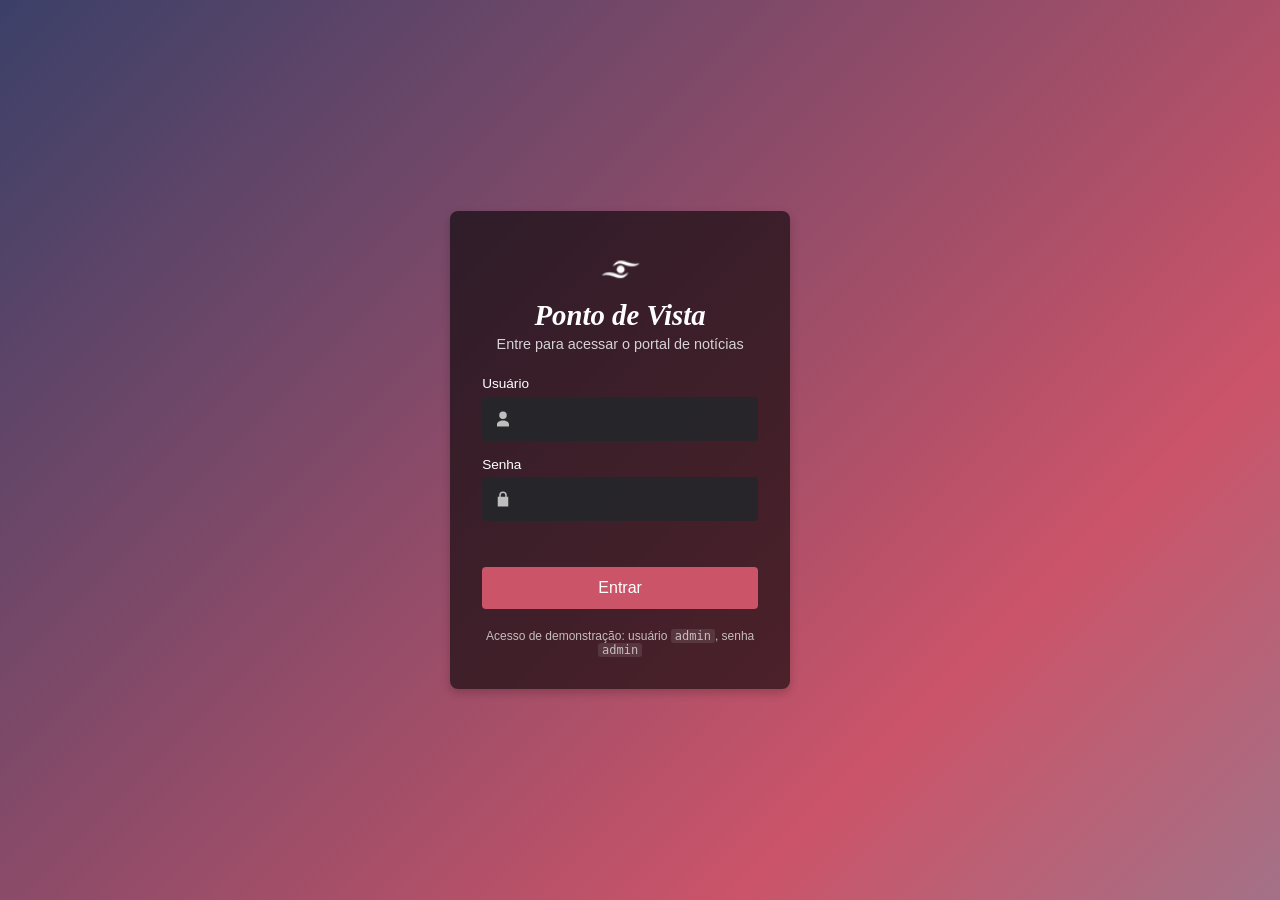
<file: site/index.html>
<!DOCTYPE html>
<html lang="pt-BR">
<head>
  <meta charset="UTF-8">
  <meta name="viewport" content="width=device-width, initial-scale=1.0">
  <title>Login | Ponto de Vista</title>
  <link rel="icon" href="img/logo.png">
  <link rel="stylesheet" href="css/login.css">
</head>
<body>
  <main>
    <form id="form-login" novalidate>
      <img src="img/logo.png" alt="" class="logo" width="48" height="48">
      <h1>Ponto de Vista</h1>
      <p class="subtitulo">Entre para acessar o portal de notícias</p>

      <label for="usuario">Usuário</label>
      <div class="campo">
        <svg aria-hidden="true" viewBox="0 0 24 24"><path d="M12 12a5 5 0 1 0 0-10 5 5 0 0 0 0 10zm0 2c-4.4 0-8 2.2-8 5v3h16v-3c0-2.8-3.6-5-8-5z"/></svg>
        <input type="text" id="usuario" name="usuario" autocomplete="username" required>
      </div>

      <label for="senha">Senha</label>
      <div class="campo">
        <svg aria-hidden="true" viewBox="0 0 24 24"><path d="M17 9V7a5 5 0 0 0-10 0v2H5v13h14V9h-2zm-8-2a3 3 0 0 1 6 0v2H9V7z"/></svg>
        <input type="password" id="senha" name="senha" autocomplete="current-password" required>
      </div>

      <p id="mensagem-erro" class="erro" role="alert" aria-live="polite"></p>

      <button type="submit">Entrar</button>
      <p class="dica">Acesso de demonstração: usuário <code>admin</code>, senha <code>admin</code></p>
    </form>
  </main>

  <script src="js/login.js"></script>
</body>
</html>
</file>
<file: site/css/login.css>
* {
  margin: 0;
  padding: 0;
  box-sizing: border-box;
}

body {
  display: grid;
  place-items: center;
  min-height: 100vh;
  padding: 1rem;
  font-family: Arial, Helvetica, sans-serif;
  color: #fff;
  background: linear-gradient(135deg, #3b4068, #cb5469, #53acc3, #8d3456, #4291b4);
  background-size: 300% 300%;
  animation: fundo 15s ease infinite;
}

form {
  width: min(100%, 340px);
  padding: 2rem;
  text-align: center;
  background: rgba(0, 0, 0, 0.6);
  border-radius: 8px;
  box-shadow: 0 4px 10px rgba(0, 0, 0, 0.2);
}

.logo {
  display: block;
  margin: 0 auto;
}

h1 {
  margin: 0.5rem 0 0.25rem;
  font-family: "Times New Roman", Times, serif;
  font-style: italic;
  font-size: 1.8rem;
}

.subtitulo {
  margin-bottom: 1.5rem;
  font-size: 0.9rem;
  opacity: 0.8;
}

label {
  display: block;
  margin-bottom: 0.35rem;
  font-size: 0.85rem;
  text-align: left;
}

.campo {
  position: relative;
  margin-bottom: 1rem;
}

.campo svg {
  position: absolute;
  top: 50%;
  left: 12px;
  width: 18px;
  height: 18px;
  fill: rgba(255, 255, 255, 0.7);
  transform: translateY(-50%);
}

.campo input {
  width: 100%;
  padding: 12px 12px 12px 40px;
  font-size: 1rem;
  color: #fff;
  background: rgba(33, 39, 43, 0.8);
  border: 1px solid transparent;
  border-radius: 4px;
}

.campo input:focus {
  outline: none;
  border-color: #cb5469;
  box-shadow: 0 0 6px #cb5469;
}

.erro {
  min-height: 1.2em;
  margin-bottom: 0.75rem;
  font-size: 0.9rem;
  color: #ffb3c0;
}

.com-erro .campo input {
  border-color: #ff6b81;
}

button {
  width: 100%;
  padding: 12px;
  font-size: 1rem;
  color: #fff;
  background: #cb5469;
  border: none;
  border-radius: 4px;
  cursor: pointer;
  transition: background-color 0.3s ease;
}

button:hover,
button:focus-visible {
  background: #8d3456;
}

.dica {
  margin-top: 1.25rem;
  font-size: 0.75rem;
  opacity: 0.7;
}

code {
  padding: 0 4px;
  background: rgba(255, 255, 255, 0.15);
  border-radius: 3px;
}

@keyframes fundo {
  0%, 100% { background-position: 0% 50%; }
  50% { background-position: 100% 50%; }
}

@media (prefers-reduced-motion: reduce) {
  body { animation: none; }
}
</file>
<file: site/css/portal.css>
/* ---- Tema ---------------------------------------------------------------- */
:root {
  --vermelho: #bb0505;
  --escuro: #21272b;
  --cinza: #e6e4e4;
  --largura: 1200px;
  --serifada: "Times New Roman", Times, serif;
}

* {
  margin: 0;
  padding: 0;
  box-sizing: border-box;
}

html {
  scroll-behavior: smooth;
  scroll-padding-top: 90px; /* não deixa o topo fixo cobrir o título da seção */
}

body {
  font-family: Arial, Helvetica, sans-serif;
  color: var(--escuro);
  background: var(--cinza);
}

img {
  max-width: 100%;
  display: block;
}

/* ---- Topo ------------------------------------------------------------------ */
.topo {
  position: sticky;
  top: 0;
  z-index: 10;
  display: flex;
  align-items: center;
  justify-content: space-between;
  gap: 1rem;
  max-width: var(--largura);
  margin: 0 auto;
  padding: 1rem 2rem;
  color: #fff;
  background: var(--escuro);
}

.marca {
  display: flex;
  align-items: center;
  gap: 0.75rem;
  color: #fff;
  text-decoration: none;
  font-style: italic;
}


.marca small {
  display: block;
  font-style: normal;
}

.marca strong {
  font-family: var(--serifada);
  font-size: 1.5rem;
  font-weight: normal;
}

.menu ul {
  display: flex;
  align-items: center;
  gap: 1.5rem;
  list-style: none;
}

.menu li + li {
  padding-left: 1.5rem;
  border-left: 3px solid var(--vermelho);
}

.menu a,
.sair {
  color: #fff;
  font: inherit;
  text-decoration: none;
  text-transform: uppercase;
  font-size: 0.9rem;
}

.menu a:hover,
.menu a:focus-visible,
.sair:hover {
  color: #ff5a5a;
}

.sair {
  padding: 0.3rem 0.8rem;
  background: transparent;
  border: 1px solid #fff;
  border-radius: 3px;
  cursor: pointer;
}

.botao-menu {
  display: none;
  flex-direction: column;
  gap: 5px;
  padding: 8px;
  background: none;
  border: 0;
  cursor: pointer;
}

.botao-menu span {
  width: 26px;
  height: 3px;
  background: #fff;
  border-radius: 2px;
}

/* ---- Conteúdo ------------------------------------------------------------- */
main {
  max-width: var(--largura);
  margin: 0 auto;
  padding-bottom: 3rem;
  background: #fff;
}

.destaque {
  display: flex;
  align-items: flex-end;
  justify-content: flex-end;
  min-height: 450px;
  padding: 2rem;
  background: url("../img/capa.jpg") center / cover no-repeat;
}

.caixa {
  max-width: 380px;
  padding: 2rem;
  color: #fff;
  background: var(--escuro);
  border-radius: 3px;
}

.caixa h2 {
  margin-bottom: 1.5rem;
  font-family: var(--serifada);
  font-size: 1.8rem;
  font-weight: normal;
  font-style: italic;
}

.caixa p {
  font-size: 1.1rem;
}

.telefone {
  display: block;
  margin-top: 0.5rem;
  color: #ff5a5a;
  font-weight: bold;
}

.colunas {
  display: grid;
  grid-template-columns: 1fr 1fr;
  gap: 2rem;
  padding: 2rem;
}

.faixa {
  display: flex;
  align-items: center;
  gap: 0.5rem;
  margin-bottom: 1.25rem;
  padding: 0.4rem 0.75rem;
  color: #fff;
  background: var(--vermelho);
  font-family: var(--serifada);
  font-weight: normal;
  text-transform: uppercase;
}


.noticia + .noticia {
  margin-top: 2.5rem;
}

.noticia h3 {
  margin-bottom: 0.75rem;
  font-style: italic;
  font-weight: normal;
  font-size: 1.2rem;
}

.noticia h3 a {
  color: var(--escuro);
}

.noticia h3 a:hover,
.noticia h3 a:focus-visible {
  color: var(--vermelho);
}

.noticia p {
  font-family: var(--serifada);
  font-size: 1rem;
  line-height: 1.5;
}

.noticia .fonte {
  margin: 0.5rem 0 1rem;
  font-family: inherit;
  font-size: 0.8rem;
  color: #777;
}

.galeria {
  display: grid;
  gap: 0.5rem;
}

.galeria-2 {
  grid-template-columns: 1fr 1fr;
}

.galeria img {
  width: 100%;
  aspect-ratio: 16 / 9;
  object-fit: cover;
}

/* ---- Rodapé --------------------------------------------------------------- */
.rodape {
  max-width: var(--largura);
  margin: 0 auto 2rem;
  padding: 1.5rem 2rem;
  font-size: 0.9rem;
  text-align: center;
  background: #f4f4f4;
  border-top: 4px solid var(--vermelho);
}

.rodape p + p {
  margin-top: 0.5rem;
  color: #666;
}

/* ---- Celular e tablet ----------------------------------------------------- */
@media (max-width: 900px) {
  .colunas {
    grid-template-columns: 1fr;
  }

  .destaque {
    justify-content: center;
    min-height: 360px;
  }
}

@media (max-width: 720px) {
  .topo {
    padding: 0.75rem 1rem;
  }

  .botao-menu {
    display: flex;
  }

  .menu {
    display: none;
    position: absolute;
    top: 100%;
    left: 0;
    right: 0;
    background: var(--escuro);
  }

  .menu.aberto {
    display: block;
  }

  .menu ul {
    flex-direction: column;
    gap: 0;
    padding: 0.5rem 1rem 1rem;
  }

  .menu li,
  .menu li + li {
    width: 100%;
    padding: 0.75rem 0;
    border-left: 0;
    border-bottom: 1px solid #3a4248;
    text-align: center;
  }

  .colunas {
    padding: 1.25rem;
  }

  .galeria-2 {
    grid-template-columns: 1fr;
  }
}

@media (prefers-reduced-motion: reduce) {
  html { scroll-behavior: auto; }
}
</file>
